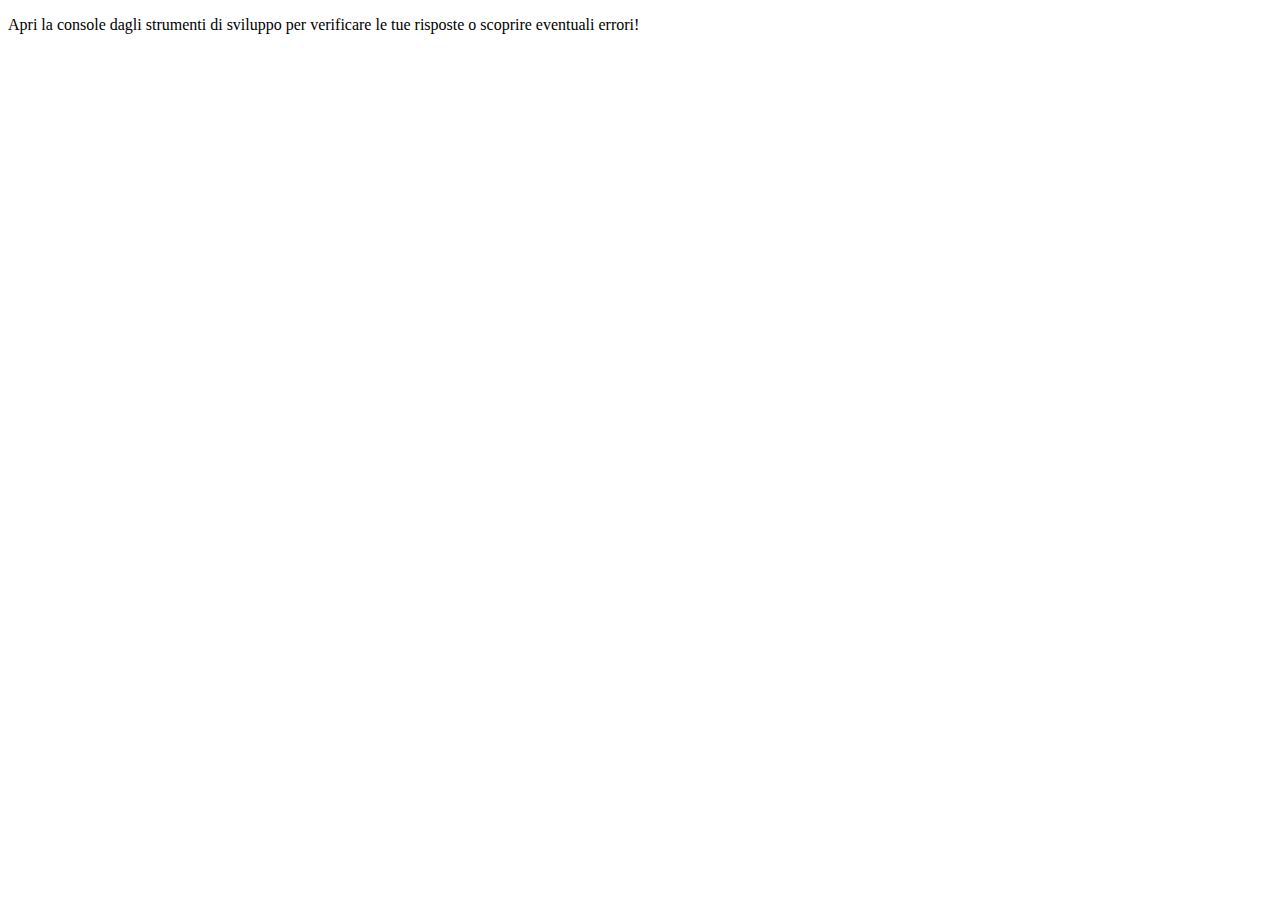
<file: esercitazione02_12/index.html>
<!DOCTYPE html>
<html lang="en">
  <head>
    <meta charset="UTF-8" />
    <meta name="viewport" content="width=device-width, initial-scale=1.0" />
    <title>Esercizi JS</title>
  </head>
  <body>
    <main>
      <p>
        Apri la console dagli strumenti di sviluppo per verificare le tue
        risposte o scoprire eventuali errori!
      </p>
    </main>
    <script src="D1.js"></script>
  </body>
</html>
</file>
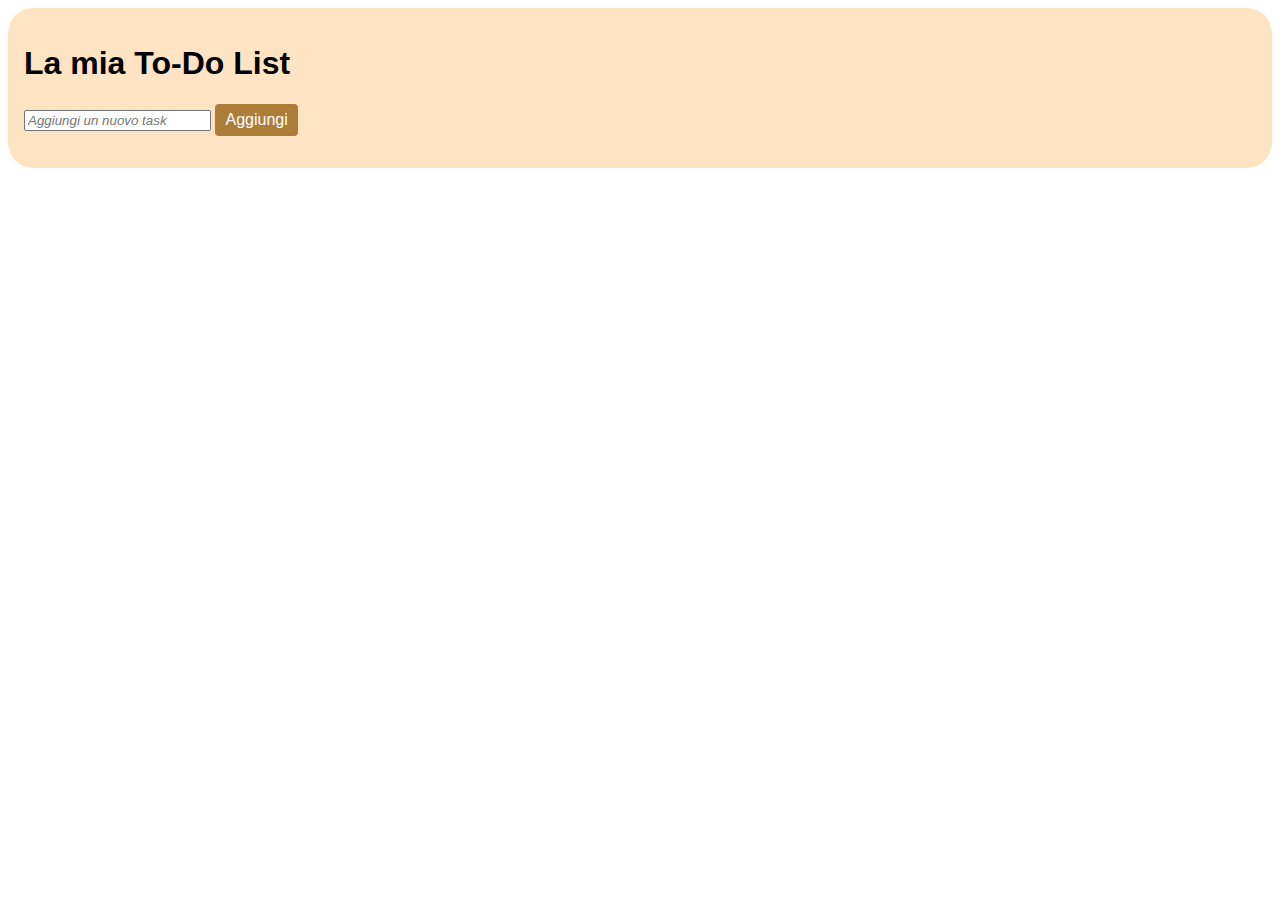
<file: esercitazione11_12/index.html>
<!DOCTYPE html>
<html lang="en">
<head>
    <meta charset="UTF-8">
    <meta name="viewport" content="width=device-width, initial-scale=1.0">
    <title>Document</title>
    <link rel="stylesheet" href="style.css">
</head>
<body>
    <div class="container">
        <h1>La mia To-Do List</h1>
        <div class="input-container">
            <input type="text" id="task-input" placeholder="Aggiungi un nuovo task">
            <button id="add-task"> Aggiungi </button>
        </div>

        <ul id="task-list"></ul>
    </div>
    <script src="logica.js"></script>
</body>
</html>
</file>
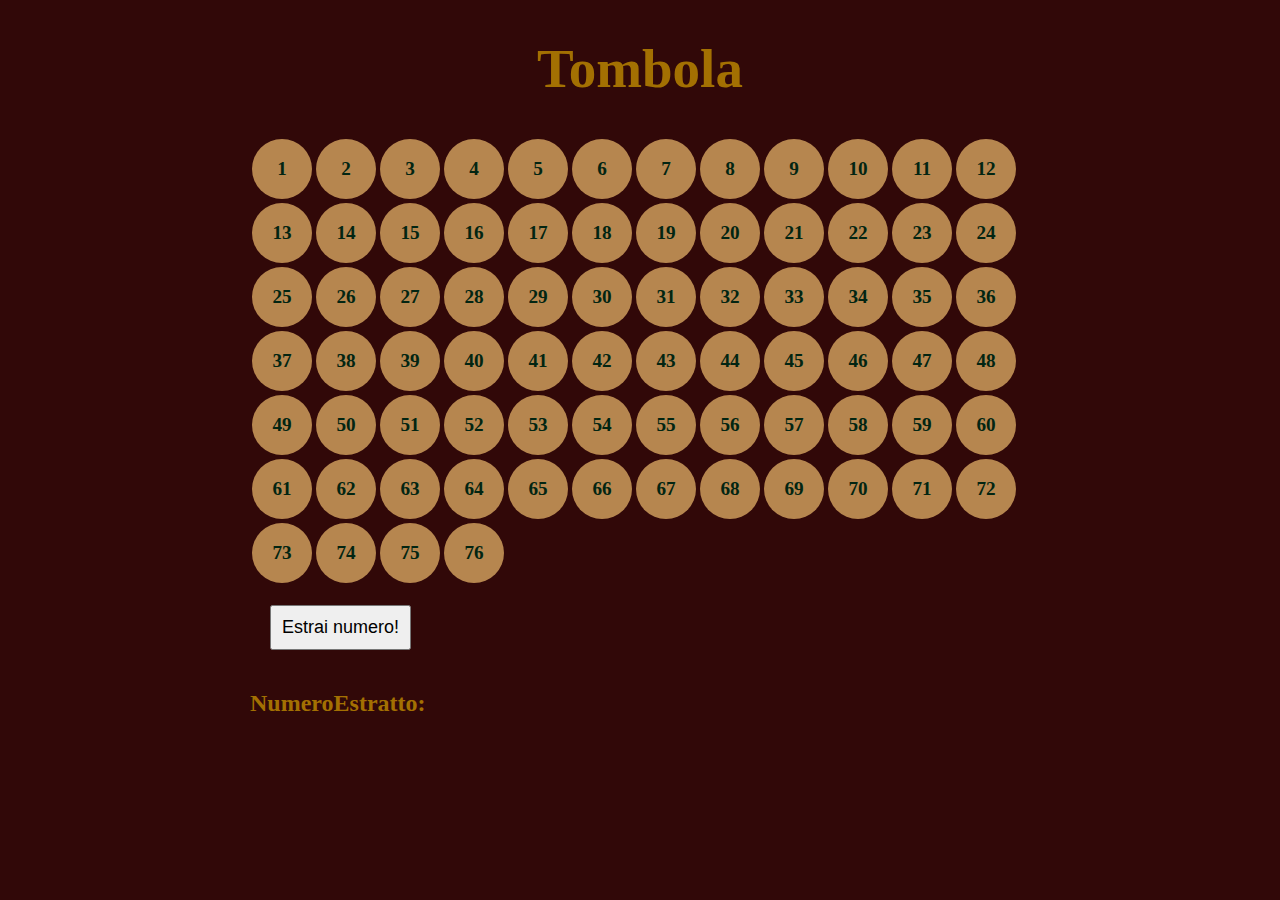
<file: esercitazione12_12/index.html>
<!DOCTYPE html>
<html lang="en">
<head>
    <meta charset="UTF-8">
    <meta name="viewport" content="width=device-width, initial-scale=1.0">
    <title>Document</title>
    <link rel="stylesheet" href="style.css">
</head>
<body>
    <div class = "container">
        <h1>
            Tombola
        </h1>
        <div id="tabellone">
        </div>
        <button id="bottone"> Estrai numero! </button>
        <div id="numeroEstratto"> NumeroEstratto: </div>
    </div>


    <script src="logica.js"></script>
</body>
</html>
</file>
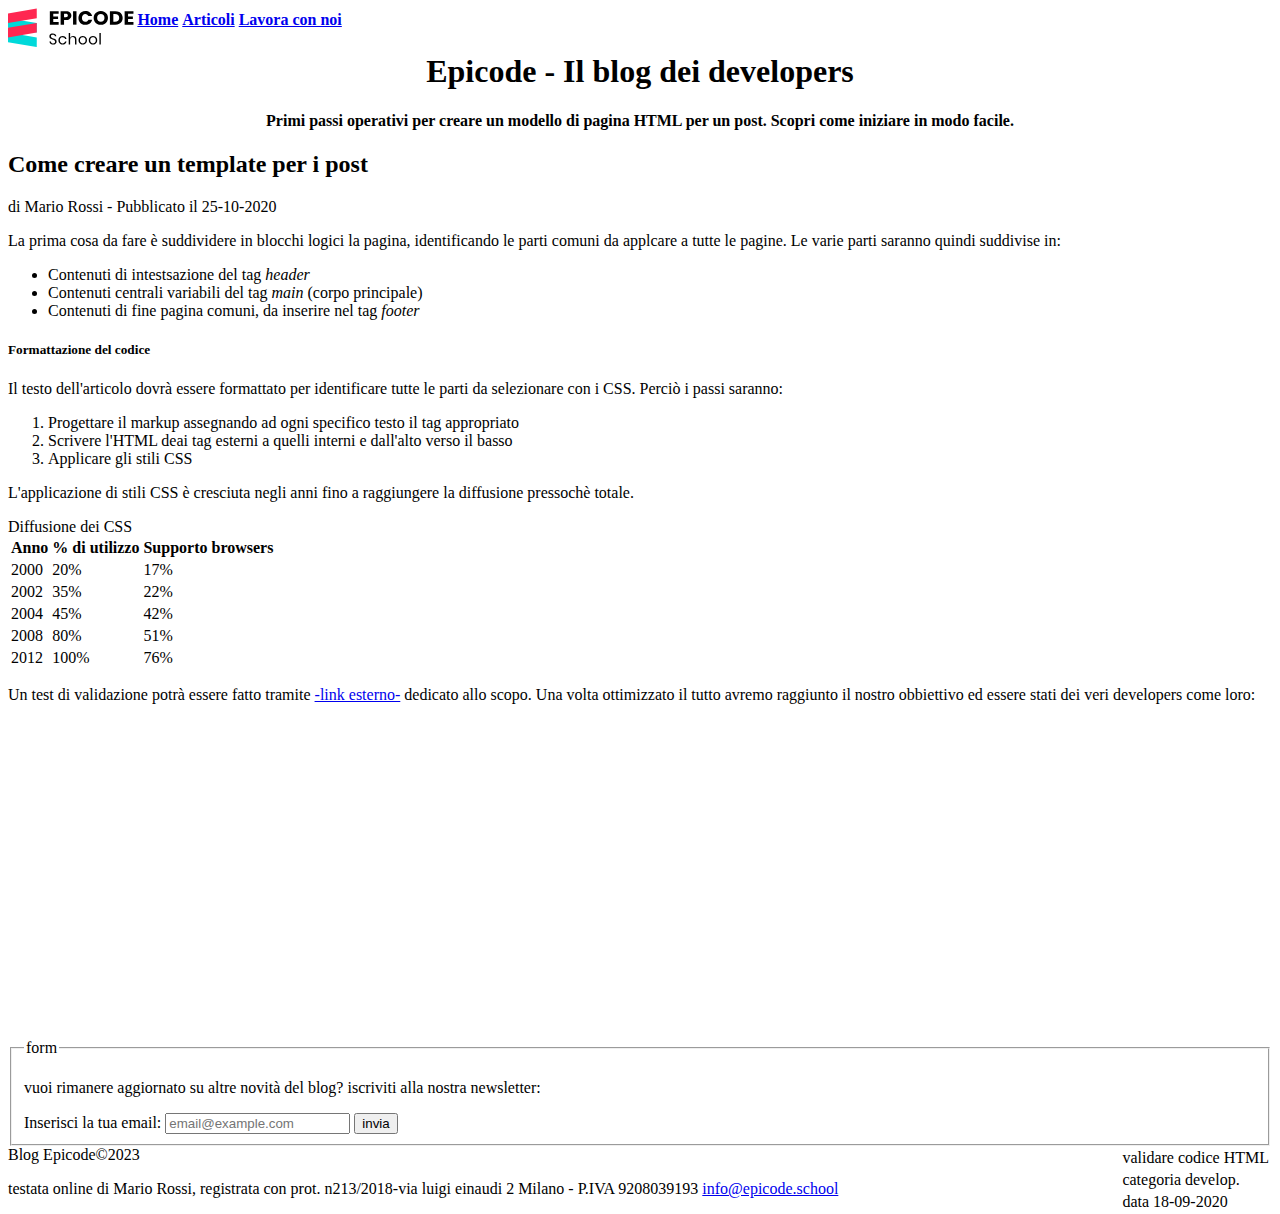
<file: esercitazione26_11/index.html>
<!DOCTYPE html>
<html lang="en">
<head>
    <meta charset="UTF-8">
    <meta name="viewport" content="width=device-width, initial-scale=1.0">
    <title>Sviluppo di una pagina web - Blog Epicode</title>
</head>
<body>
    <header> 
<img src="img/logo.svg" alt="logo epicode" style="float: left;" width="10%" height="10%" >
<nav> 
<table>
   
    <tr>
        <th>
            <a href="#">Home  </a> </th>
        <th>
            <a href="#"> Articoli </a> </th>
        <th>
            <a href="#">Lavora con noi</a> </th>
    </tr>
</table>
</nav>
</header>   
<main>
<h1 align="center"> Epicode - Il blog dei developers </h1> 
<h4 align="center">Primi passi operativi per creare un modello di pagina HTML per un post. Scopri come iniziare in modo facile.</h4>
<h2> Come creare un template per i post</h2>
<p>di Mario Rossi - Pubblicato il 25-10-2020</p>
</main>
<article>
    <p>La prima cosa da fare è suddividere in blocchi logici la pagina, identificando le parti comuni da applcare a tutte le pagine.
    Le varie parti saranno quindi suddivise in:  </p>
    <ul> 
        <li> Contenuti di intestsazione del tag <em>header</em></li>
        <li> Contenuti centrali variabili del tag <em>main</em> (corpo principale)</li>
        <li>Contenuti di fine pagina comuni, da inserire nel tag <em>footer</em></li>
    </ul>
    <h5>Formattazione del codice</h5>
    <p>Il testo dell'articolo dovrà essere formattato per identificare tutte le parti da selezionare con i CSS. Perciò i passi saranno:</p>
    <ol>
        <li>Progettare il markup assegnando ad ogni specifico testo il tag appropriato </li>
        <li>Scrivere l'HTML deai tag esterni a quelli interni e dall'alto verso il basso</li>
        <li>Applicare gli stili CSS</li>
    </ol>
    <p>L'applicazione di stili CSS è cresciuta negli anni fino a raggiungere la diffusione pressochè totale.</p>
    <table>
        <tr>Diffusione dei CSS
            <th>Anno</th>
            <th>% di utilizzo</th>
            <th>Supporto browsers</th>
        </tr>
        <tr>
            <td>2000</td>
            <td>20%</td>
            <td>17%</td>
        </tr>
        <tr>
            <td>2002</td>
            <td>35%</td>
            <td>22%</td>
        </tr>
        <tr>
            <td>2004</td>
            <td>45%</td>
            <td>42%</td>
        </tr>
        <tr>
            <td>2008</td>
            <td>80%</td>
            <td>51%</td>
        </tr>
        <tr>
            <td>2012</td>
            <td>100%</td>
            <td>76%</td>
        </tr>
    </table>
    <p>Un test di validazione potrà essere fatto tramite <a href="#" target="_blank">-link esterno-</a> dedicato allo scopo. Una volta ottimizzato il tutto avremo raggiunto il nostro obbiettivo ed essere stati dei veri developers come loro:
    <iframe width="560" height="315" src="https://www.youtube.com/embed/HTvJl71zmf4?si=uhbbxEKpuSRX72D3" title="YouTube video player" frameborder="0" allow="accelerometer; autoplay; clipboard-write; encrypted-media; gyroscope; picture-in-picture; web-share" referrerpolicy="strict-origin-when-cross-origin" allowfullscreen></iframe></p>
</article>
<form action="newsletter">
<fieldset>
<legend>form</legend>
    <p>vuoi rimanere aggiornato su altre novità del blog? iscriviti alla nostra newsletter:</p>
<label for="myemail">Inserisci la tua email:</label>
<input type="email" name="email" id="email" placeholder="email@example.com">
<button type="submit">invia</button>
</form>
</fieldset>
<aside> 
    <table align="right">
        <tr>
        <td>validare codice HTML</td>
        </tr>  
        <tr>
            <td>categoria develop.</td>
        </tr> 
        <tr>
            <td>data 18-09-2020</td>
        </tr>
    </table>
</aside>
<footer>
    Blog Epicode&COPY;2023
    <p>testata online di Mario Rossi, registrata con prot. n213/2018-via luigi einaudi 2 Milano - P.IVA 9208039193
        <a href="#">info@epicode.school</a>
</footer>
</body>
</html>
</file>
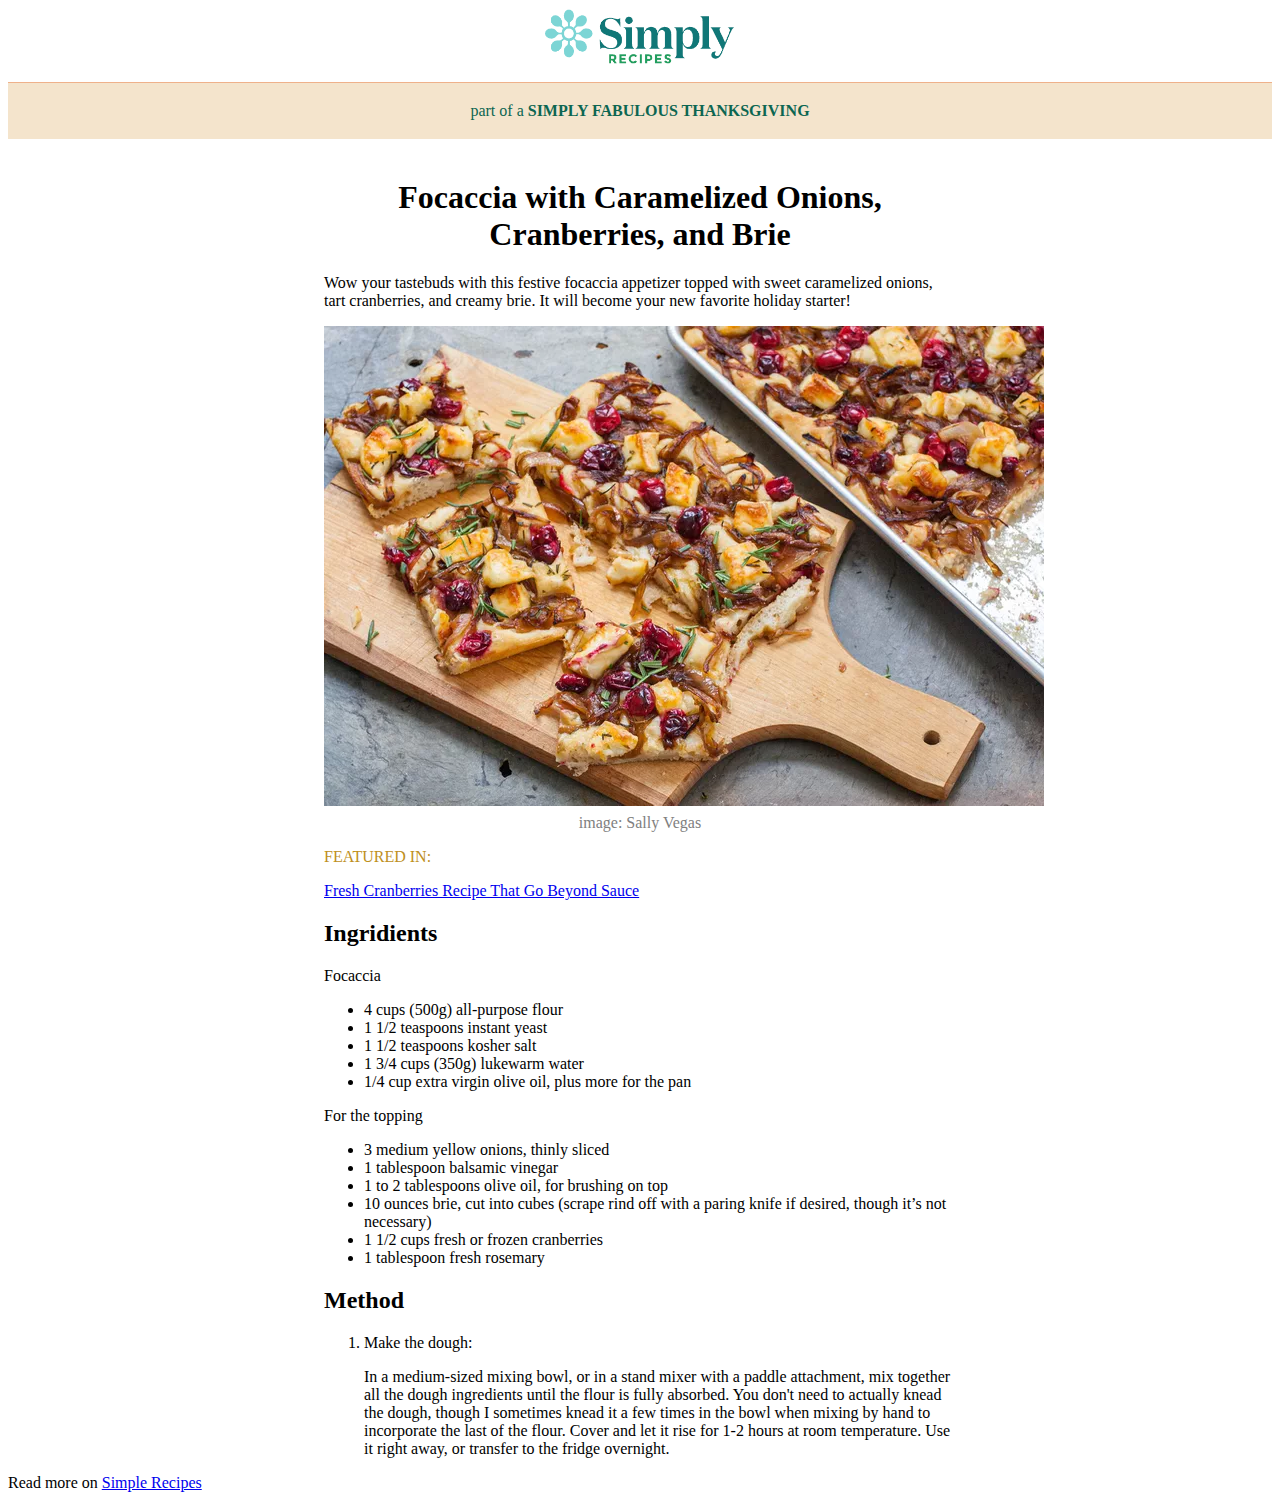
<file: esercitazione27_11/index.html>
<!DOCTYPE html>
<html lang="en">
<head>
    <link rel="stylesheet" href="index.css">
    <meta charset="UTF-8">
    <meta name="viewport" content="width=, initial-scale=1.0">
    <title>Document</title>
</head>
<body>
    <header>
        <img src="FE-S1-L3-Esercizio/assets/logo.png" alt="logo" class="center">
        <p> part of a <b> SIMPLY FABULOUS THANKSGIVING</b> </p>
    </header>
    <main>
        <article>
        <h1>Focaccia with Caramelized Onions, Cranberries, and Brie</h1>
        <p>Wow your tastebuds with this festive focaccia appetizer topped with sweet caramelized onions, tart cranberries, and creamy brie. It will become your new favorite holiday starter!</p>
        <img src="FE-S1-L3-Esercizio/assets/focaccia.png" alt="focaccia with cranberries and brie" class="center2">
        <span>
            <p class="ok">image: Sally Vegas</p>
        </span>
        <div>
            <p class="ok2"> FEATURED IN:</p>
            <a href="#">Fresh Cranberries Recipe That Go Beyond Sauce</a>
        </div>
        <section>
            <div>
                <h2> Ingridients</h2>
            </div>
        <p class="bold"> Focaccia </p> 
        <ul> 
            <li>4 cups (500g) all-purpose flour</li>
            <li>1 1/2 teaspoons instant yeast</li>
            <li>1 1/2 teaspoons kosher salt</li>
            <li>1 3/4 cups (350g) lukewarm water</li>
            <li>1/4 cup extra virgin olive oil, plus more for the pan</li>
        </ul>
        <p class="bold">For the topping</p>
        <ul>
           <li>3 medium yellow onions, thinly sliced</li>
           <li>1 tablespoon balsamic vinegar</li>
           <li>1 to 2 tablespoons olive oil, for brushing on top</li>
           <li>10 ounces brie, cut into cubes (scrape rind off with a paring knife if desired, though it’s not necessary)</li>
           <li>1 1/2 cups fresh or frozen cranberries</li>
           <li>1 tablespoon fresh rosemary</li>
        </ul>
    </section>
        <h2> Method</h2>
 <div ></div>
        <ol>
            <li><p class="bold">Make the dough:</p></li>
            <p>In a medium-sized mixing bowl, or in a stand mixer with a paddle attachment, mix together all the dough ingredients until the flour is fully absorbed. You don't need to actually knead the dough, though I sometimes knead it a few times in the bowl when mixing by hand to incorporate the last of the flour.
            Cover and let it rise for 1-2 hours at room temperature. Use it right away, or transfer to the fridge overnight.</p>
        </ol>
         </article>
    </main>
    <footer>
        <p>Read more on <a href="#"> Simple Recipes</a></p>
    </footer>
</body>
</html>
</file>
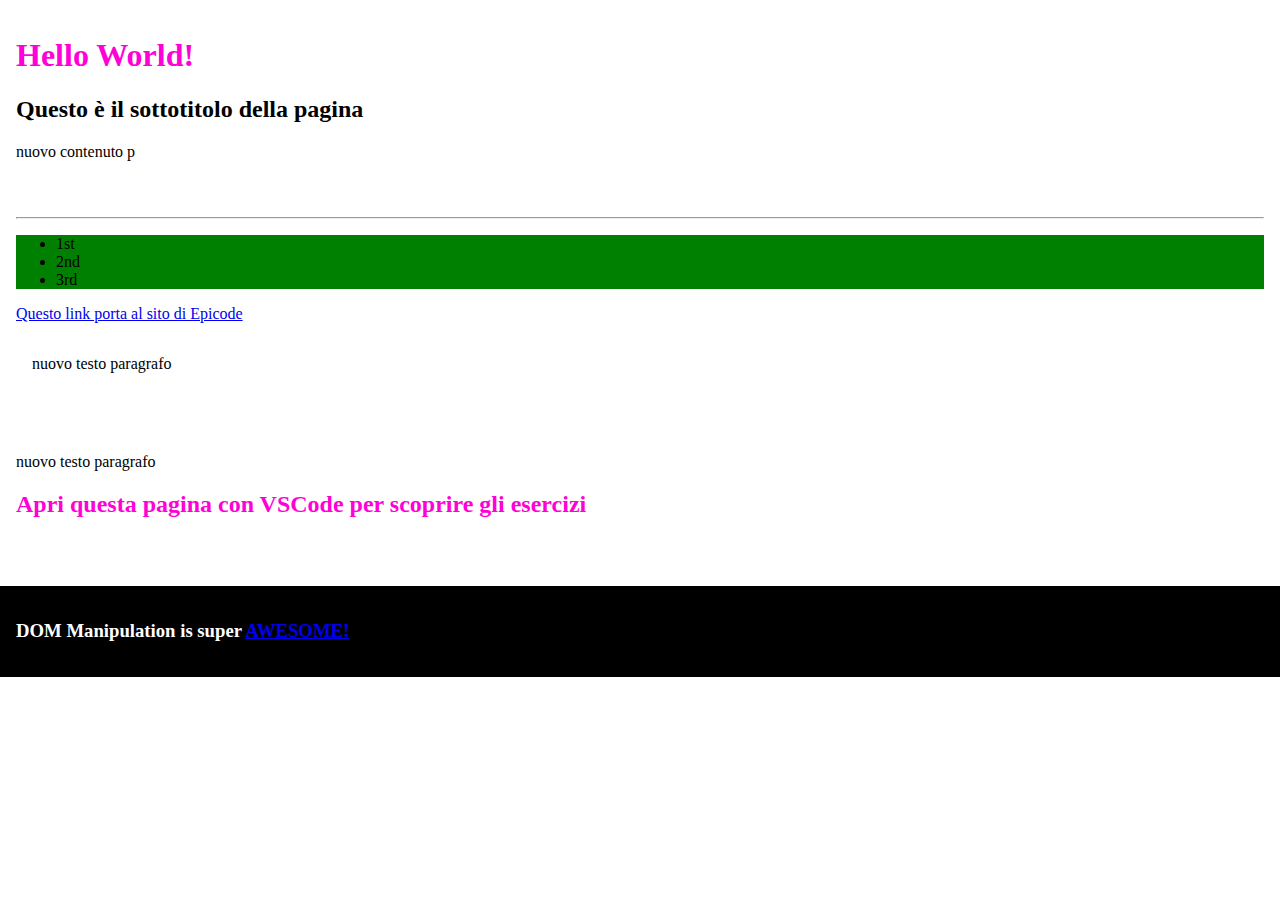
<file: esercitazione10_12/D6.html>
<!DOCTYPE html>
<html lang="it">
  <head>
    <meta charset="UTF-8" />
    <meta http-equiv="X-UA-Compatible" content="IE=edge" />
    <meta name="viewport" content="width=device-width, initial-scale=1.0" />
    <title>Document</title>
    <style>
      *,
      *::before,
      *::after {
        box-sizing: border-box;
      }

      body {
        margin: 0;
      }

      body div,
      footer {
        padding: 1rem;
      }

      footer {
        padding: 1rem;
        background-color: black;
        color: white;
      }

      .myHeading {
        color: #ff00d6;
      }
    </style>
  </head>

  <body>
    <div>
      <h1>Questo è il titolo della pagina</h1>
      <h2>Questo è il sottotitolo della pagina</h2>
    </div>

    <div>
      <hr />

      <ul id="firstList">
        <li>1st</li>
        <li>2nd</li>
        <li>3rd</li>
      </ul>

      <ul id="secondList">
        <li>1st</li>
        <li>2nd</li>
        <li>3rd</li>
      </ul>

      <a href="https://epicode.com/it/">Questo link porta al sito di Epicode</a>

      <div>
        <p>Questo testo è un placeholder per gli esercizi</p>
      </div>
    </div>

    <div>
      <p>Anche questo testo è per gli esercizi</p>
      <h2 id="changeMyColor" style="color: #ff00d6">
        Apri questa pagina con VSCode per scoprire gli esercizi
      </h2>
    </div>

    <div id="tableArea"></div>

    <footer>
      <h3>
        DOM Manipulation is super
        <a
          href="https://developer.mozilla.org/en-US/docs/Learn/JavaScript/Client-side_web_APIs/Manipulating_documents"
          >AWESOME!</a
        >
      </h3>
    </footer>
    <script>
      /* ESERCIZIO 1
       Scrivi una funzione per cambiare il titolo della pagina in qualcos'altro
    */

     const changeTitle = function(){
      let title = document.querySelector ('h1');
      title.innerText = "Hello World!"
     }
     console.log
      changeTitle();
     /* ESERCIZIO 2
       Scrivi una funzione per aggiungere al titolo della pagina una classe "myHeading"
    */

      const addClassToTitle = function () {
        let title = document.querySelector ('h1');
        title.className="myHeading"
      }
      addClassToTitle()
      /* ESERCIZIO 3
       Scrivi una funzione che cambi il testo dei p figli di un div
      */

      const changePcontent = function () {
        let allP= document.querySelectorAll('div > p')

        allP.forEach(ele=>{ele.innerText="nuovo testo paragrafo"})
      }
      changePcontent()
      /* ESERCIZIO 4
       Scrivi una funzione che cambi la proprietà href di ogni link (tranne quello nel footer) con il valore https://www.google.com
      */

      const changeUrls = function () {
        let link = document.querySelectorAll('a:not(footer a)')
        link.forEach (ele => {
          ele.href = 'https://www.google.com';
        })

      }
      changeUrls()

      /* ESERCIZIO 5
       Scrivi una funzione che aggiunga un nuovo elemento lista alla seconda lista non ordinata
    */

      const addToTheSecond = function () {
        let ul = document.querySelector("#secondList")
        let newLi = document.createElement('li')
        newLi.innerText  = " nuovo contenuto"
        ul.appendChild (newLi)
          }
          addToTheSecond
      /* ESERCIZIO 6
       Scrivi una funzione che aggiunga un paragrafo al primo div
    */

      const addParagraph = function () {
      let allDiv =document.querySelectorAll ("div");
      let div = allDiv[0];
      let paragraph = document.createElement ('p');
      paragraph.innerText = "nuovo contenuto p";
      div.appendChild(paragraph);
      }
      addParagraph()

      /* ESERCIZIO 7
       Scrivi una funzione che faccia scomparire la prima lista non ordinata
    */

      const hideFirstUl = function () {
        let firstList = document.querySelector ('#firstList')
        //firstList.remove()
        firstList.style.display = 'none';
      }
      hideFirstUl()

      /* ESERCIZIO 8 
       Scrivi una funzione che renda verde il background di ogni lista non ordinata
      */

      const paintItGreen = function () {
        let liste = document.querySelectorAll('ul')
        liste.forEach(ele =>{
          ele.style.backgroundColor = 'green'
        })
      }
      paintItGreen()
      /* ESERCIZIO 9
       Scrivi una funzione che rimuova l'ultima lettera dall'h1 ogni volta che l'utente lo clicca
      */

      const makeItClickable = function () {
        let h1 = document.querySelector('h1')
        h1.onclick = function() {
          h1.innerText = h1.innerText.slice(0,-1);
        }
      }
      makeItClickable()

      /* ESERCIZIO 10
       Crea una funzione che, al click sul footer, riveli l'URL del link interno come contenuto di un alert()
      */

      const revealFooterLink = function () {
        let footer = document.querySelector ('footer');
        footer.style.cursor = 'pointer'
        footer.onclick = function() {
          let link = document.querySelector ('footer a');
          let txt = link.href;
          alert(txt)

        }
      }
      revealFooterLink

      /* ESERCIZIO 11
       Crea una funzione che crei una tabella nell'elemento con id "tableArea". 
       La tabella avrà 5 elementi e questa struttura: immagine, nome prodotto, quantità, prezzo
    */

      const generateTable = function () {
        let bdiv = document.querySelector ('#tableArea');
        let table = document.createElement ('table');
        for(let i = 0; i < 5; i++){
          let tr = document.createElement('tr')
          table.appendChild(tr)
        }
        div.appendChild(table)
      }

      /* ESERCIZIO 12
       Crea una funzione che aggiunga una riga alla tabella precedentemente creata e fornisca i dati necessari come parametri
    */

      const addRow = function () {}

      /* ESERCIZIO 14
      Crea una funzione che nasconda le immagini della tabella quando eseguita
    */

      const hideAllImages = function () {}

      /* EXTRA ESERCIZIO 15
      Crea una funzione che cambi il colore del h2 con id "changeMyColor" con un colore random ad ogni click ricevuto
    */

      const changeColorWithRandom = function () {}
    </script>
  </body>
</html>
</file>
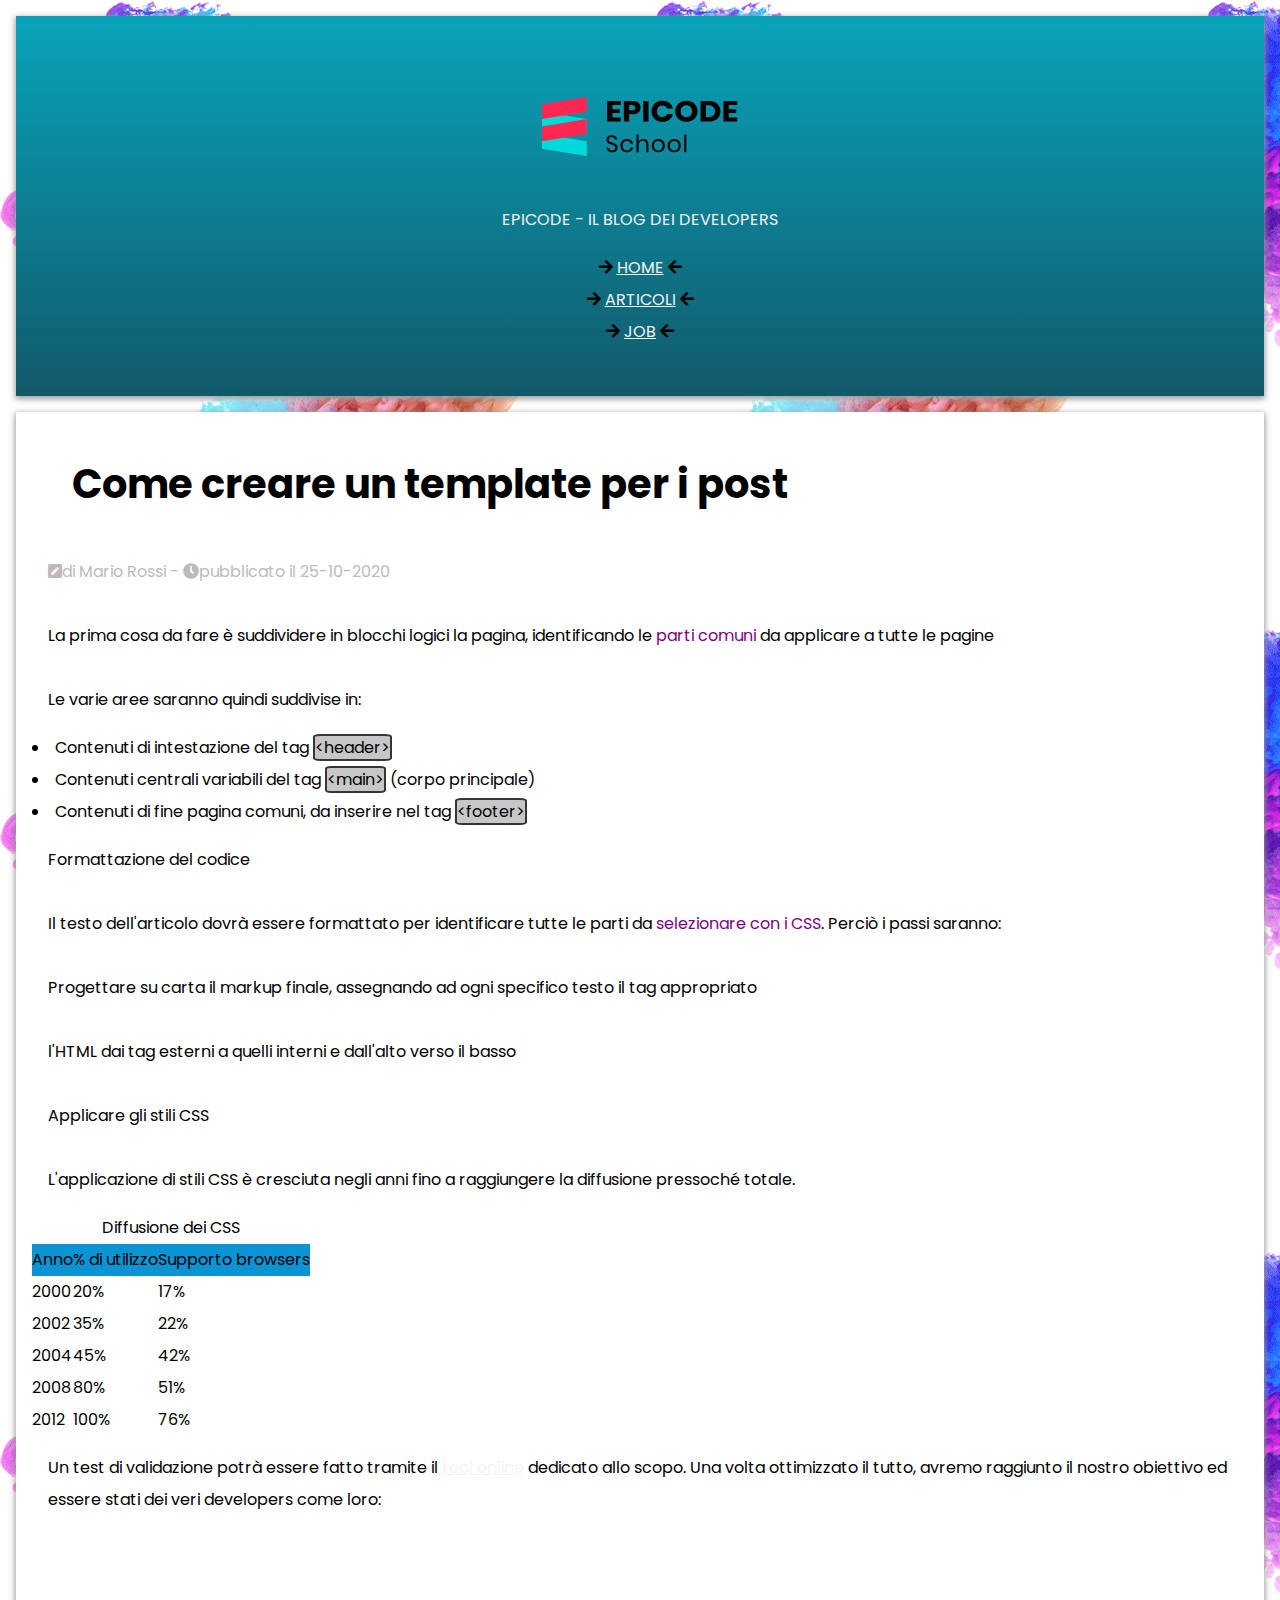
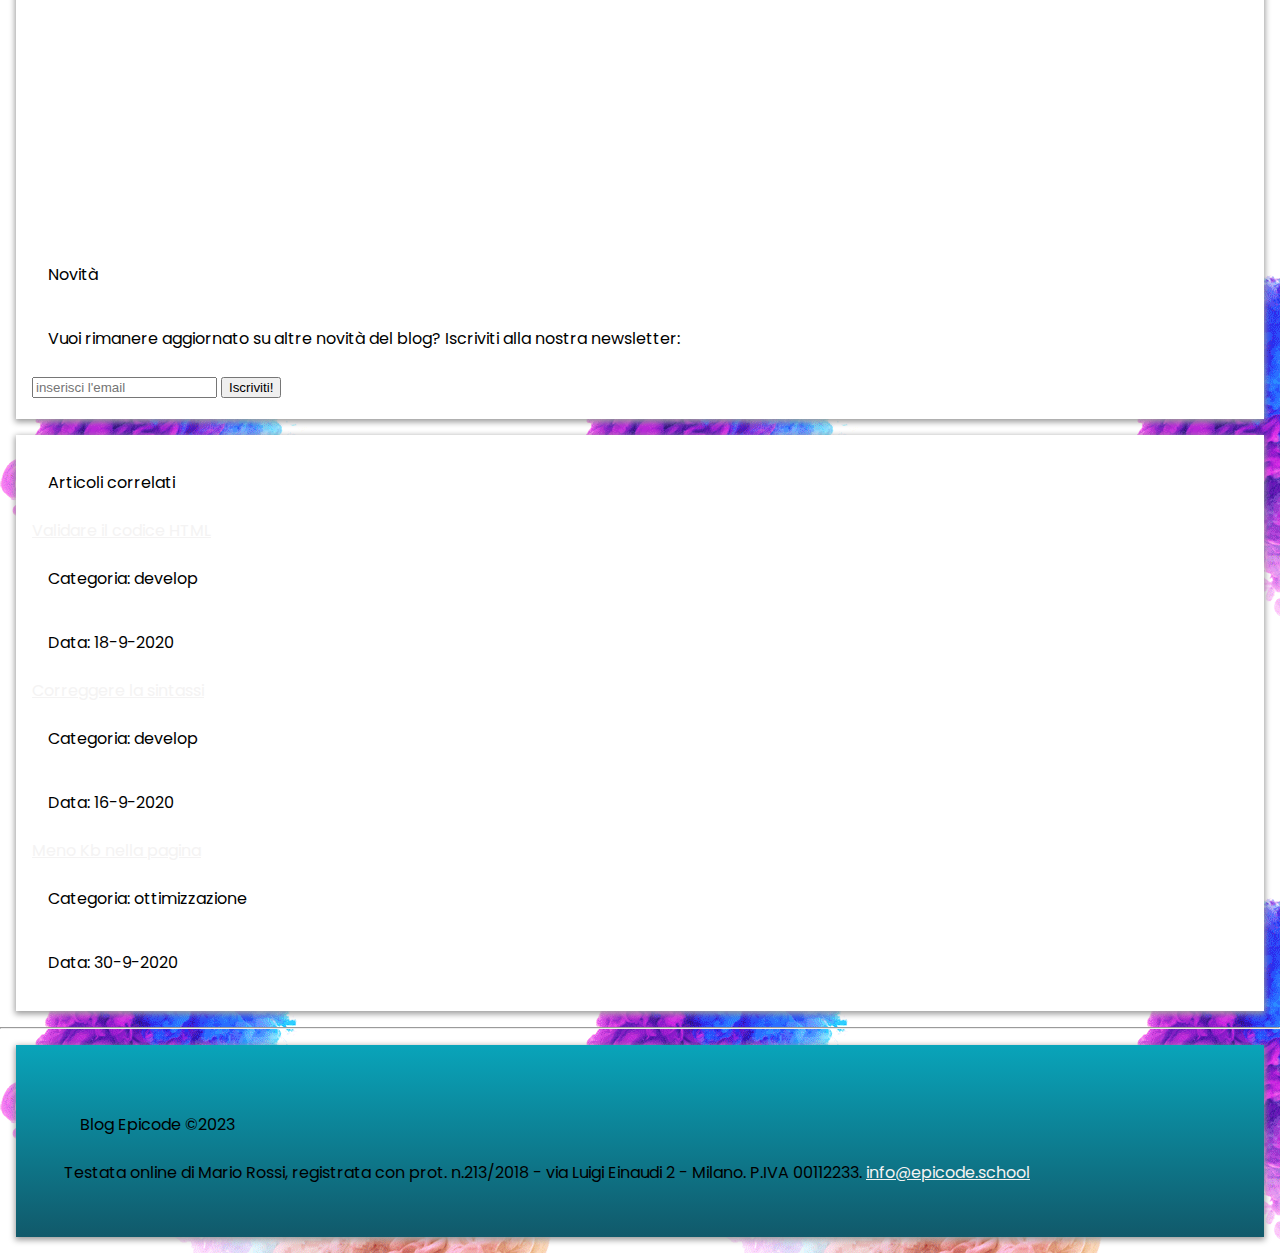
<file: esercitazione28_11/FE-S1-L4-Esercizio/completo1.html>
<!DOCTYPE html>
<html lang="it">
  <head>
    <link rel="stylesheet" href="./assets/css/reset.css">
    <meta charset="utf-8" />
    <title>Sviluppo di una pagina web - Blog Epicode</title>
    <meta
      name="description"
      content="Primi passi operativi per creare un modello di pagina HTML per un post. Scopri come iniziare in modo facile."
    />
    <meta name="viewport" content="width=device-width, initial-scale=1" />
    <link rel="stylesheet" href="./assets/css/reset.css">
    <link rel="stylesheet" href="https://cdnjs.cloudflare.com/ajax/libs/font-awesome/5.15.4/css/all.min.css" integrity="sha512-1ycn6IcaQQ40/MKBW2W4Rhis/DbILU74C1vSrLJxCq57o941Ym01SwNsOMqvEBFlcgUa6xLiPY/NS5R+E6ztJQ==" crossorigin="anonymous" referrerpolicy="no-referrer" />
    
    <link rel="preconnect" href="https://fonts.googleapis.com">
<link rel="preconnect" href="https://fonts.gstatic.com" crossorigin>
<link href="https://fonts.googleapis.com/css2?family=Poppins:ital,wght@0,100;0,300;0,400;0,500;0,700;1,300;1,400;1,500;1,700&display=swap" rel="stylesheet">
<link rel="stylesheet" href="./assets/css/style.css">
</head>

  <body>
    <header>
      <div>
        <img
          src="assets/img/logo.svg"
          alt="logo del blog"
          width="250"
          height="60"
        />
        <p>Epicode - Il blog dei developers</p>
      </div>
      <nav>
        <ul>
          <li>
            <i class="fas fa-arrow-right"></i>
            <a href="index.html" title="Home Page">Home</a>
            <i class="fas fa-arrow-left"></i>
          </li>
          <li>
            <i class="fas fa-arrow-right"></i>
            <a
              href="articoli.html"
              title="Elenco degli articoli tecnici pubblicati"
              >Articoli</a
            >
            <i class="fas fa-arrow-left"></i>
          </li>
          <li>
            <i class="fas fa-arrow-right"></i>
            <a href="contatti.html" title="Candidati inviando un tuo cv">Job</a>
            <i class="fas fa-arrow-left"></i>
          </li>
        </ul>
      </nav>
    </header>
   
    <main>
      <article>
        <h1>Come creare un template per i post</h1>
        
        <p id="grigio"><i class="fas fa-pen-square"></i>di Mario Rossi - <i class="fas fa-clock"></i><span>pubblicato il 25-10-2020</span></p>
        <p>
          La prima cosa da fare è suddividere in blocchi logici la pagina,
          identificando le <strong>parti comuni</strong> da applicare a tutte le
          pagine
        </p>
        <p>Le varie aree saranno quindi suddivise in:</p>
        <ul class="cerchio">
          <li>Contenuti di intestazione del tag <code>&lt;header&gt;</code></li>
          <li>
            Contenuti centrali variabili del tag
            <code>&lt;main&gt;</code> (corpo principale)
          </li>
          <li>
            Contenuti di fine pagina comuni, da inserire nel tag
            <code>&lt;footer&gt;</code>
          </li>
        </ul>
        <h2>Formattazione del codice</h2>
        <p>
          Il testo dell'articolo dovrà essere formattato per identificare tutte
          le parti da <strong>selezionare con i CSS</strong>. Perciò i passi
          saranno:
        </p>
        <ol>
          <li>
           <p> Progettare su carta il markup finale, assegnando ad ogni specifico
            testo il tag appropriato </p>
          </li>
          <li>
            <p> l'HTML dai tag esterni a quelli interni e dall'alto verso
            il basso</p>
          </li>
          <li><p>Applicare gli stili CSS</p></li>
        </ol>
        <p>
          L'applicazione di stili CSS è cresciuta negli anni fino a raggiungere
          la diffusione pressoché totale.
        </p>
        <table>
          <caption>
            Diffusione dei CSS
          </caption>
          <thead>
            <tr>
              <th>Anno</th>
              <th>% di utilizzo</th>
              <th>Supporto browsers</th>
            </tr>
          </thead>
          <tbody>
            <tr>
              <td>2000</td>
              <td>20&percnt;</td>
              <td>17&percnt;</td>
            </tr>
            <tr>
              <td>2002</td>
              <td>35&percnt;</td>
              <td>22&percnt;</td>
            </tr>
            <tr>
              <td>2004</td>
              <td>45&percnt;</td>
              <td>42&percnt;</td>
            </tr>
            <tr>
              <td>2008</td>
              <td>80&percnt;</td>
              <td>51&percnt;</td>
            </tr>
            <tr>
              <td>2012</td>
              <td>100&percnt;</td>
              <td>76&percnt;</td>
            </tr>
          </tbody>
        </table>
        <p>
          Un test di validazione potrà essere fatto tramite il
          <a
            href="https://jigsaw.w3.org/css-validator/"
            target="blank"
            title="Validatore CSS online del W3C"
            >tool online</a
          >
          dedicato allo scopo. Una volta ottimizzato il tutto, avremo raggiunto
          il nostro obiettivo ed essere stati dei veri developers come loro:
        </p>
        <iframe
          width="300"
          height="300"
          src="https://www.youtube.com/embed/dvOvHXruEDM"
          title="YouTube video player"
          allow="accelerometer; autoplay; clipboard-write; encrypted-media; gyroscope; picture-in-picture"
          allowfullscreen
        ></iframe>
        <section>
          <h2>Novità</h2>
          <p>
            Vuoi rimanere aggiornato su altre novità del blog? Iscriviti alla
            nostra newsletter:
          </p>
          <form>
            <input
              type="email"
              name="user_email"
              id="user_email"
              placeholder="inserisci l'email"
              required
            />
            <button type="submit">Iscriviti!</button>
          </form>
        </section>
      </article>
    </main>
    <aside>
      <h2>Articoli correlati</h2>
      <div>
        <a
          href="post2.html"
          title="Passaggi guidati per validare correttamente tutto il codice sviluppato"
          >Validare il codice HTML</a
        >
        <p>Categoria: develop</p>
        <p>Data: 18-9-2020</p>
      </div>

      <div>
        <a
          href="post3.html"
          title="Passaggi guidati per controllare e correggere tutto il codice sviluppato"
          >Correggere la sintassi</a
        >
        <p>Categoria: develop</p>
        <p>Data: 16-9-2020</p>
      </div>

      <div>
        <a
          href="post4.html"
          title="Consigli ed approcci per ridurre il peso della pagina"
          >Meno Kb nella pagina</a
        >
        <p>Categoria: ottimizzazione</p>
        <p>Data: 30-9-2020</p>
      </div>
    </aside>
    <hr />
    <footer>
      <p>Blog Epicode &copy;2023</p>
      <address>
        Testata online di Mario Rossi, registrata con prot. n.213/2018 - via
        Luigi Einaudi 2 - Milano. P.IVA 00112233.
        <a
          href="mailto:info@epicode.school"
          title="contattami per informazioni/lavoro/privacy"
          >info@epicode.school</a
        >
      </address>
    </footer>
  </body>
</html>
</file>
<file: esercitazione11_12/style.css>
* {
    font-family: 'Franklin Gothic Medium', 'Arial Narrow', Arial, sans-serif;
}



.container {
    background-color: bisque;
    padding: 1em;
    border-radius: 25px;

}
#task-input {
    
    font-style: italic;
}
button {
    padding: 7px 10px;
    font-size: 16px;
    background-color: #ac7c39;
    color: white;
    border: none;
    border-radius: 4px;
    cursor: pointer;
}

button:hover {
    background-color: #472110;
}

#task-list {
    list-style: none;
    padding: 0;
}
.task {
     padding: 1em;
     margin-bottom: 1em;
     background-color: #ac7c39;
     border-radius: 25px;
    

}
</file>
<file: esercitazione12_12/style.css>
* {
    box-sizing: border-box;
}

.container {
    max-width: 780px;
    margin: auto;
}
body {
    margin: 0;
    background-color: #310808;
    color: #a37002;
  }

.number {
    display: inline-block;
    width: 60px;
    height: 60px;
    position: relative;
    padding: 1em;
    background-color: rgb(182, 134, 79);
    color: rgb(2, 37, 18);
    border-radius: 50px;
    text-align: center;
    margin: 2px;
    font-size: larger;
    font-weight: bolder;
  }
  .number:hover {
    background-color: #08501d;
  }

  h1 {
    font-size: 55px;
    text-align: center;
  }
  .number.selected{
    background-color: #08501d;
    color: white;
  }
  #bottone {
    margin: 20px;
    padding: 10px;
    font-size: 18px;
    cursor: pointer;
}

#numeroEstratto {
    font-size: 24px;
    margin-top: 20px;
    font-weight: bold;
}
</file>
<file: esercitazione27_11/index.css>
style {font-family: Arial, Helvetica, sans-serif;}
header p {text-align: center;}
.center { display: block;
    margin-left: auto;
    margin-right: auto;
    width:15%;
    height: auto;}
header p {background-color: rgb(244, 228, 204);
    color: rgb(12, 102, 81);
    border-top: 1px solid rgb(239, 177, 138); 
    padding: 1.5%;}
h1 {text-align: center; 
    padding-top: 3%;}
.center2 {margin-left: auto; margin-right: auto; display: block;}
main .ok {color: gray;
    text-align: center;
margin-top: 0.5em;}
    .ok2 {color: rgb(190, 143, 33);}
article
{width: 50%; margin: auto;}
</file>
<file: esercitazione28_11/FE-S1-L4-Esercizio/assets/css/style.css>
html {font-size: 62,5%;}  
body {background-repeat: repeat;
background-image: url(sfondo.png);
font-family: "Poppins", sans-serif;
font: optional;
line-height: 200%;}
header {display: block; 
    -webkit-box-shadow: 0px 2px 6px 1px rgba(156,156,156,1);
-moz-box-shadow: 0px 2px 6px 1px rgba(156,156,156,1);
 box-shadow: 0px 2px 6px 1px rgba(156,156,156,1);
    background: rgb(17,89,106);
    background: linear-gradient(360deg, rgba(17,89,106,1) 0%, rgba(9,164,186,1) 100%);
    text-transform: uppercase;
    padding: 3em;
    text-align: center;
    margin: 1em;}
    a {color: rgb(244, 243, 243);}
    header p {color: rgb(244, 243, 243);}
    header img {padding: 2em;
        display: block;
    margin-left: auto;
    margin-right: auto;
    width: max-content;}
article {background-color: white;
padding: 1em;
margin: 1em;
-webkit-box-shadow: 0px 2px 6px 1px rgba(156,156,156,1);
-moz-box-shadow: 0px 2px 6px 1px rgba(156,156,156,1);
box-shadow: 0px 2px 6px 1px rgba(156,156,156,1);}
    article h1 {font-weight: bold; font-size: 2.5em;padding: 1em;}
    article strong {color: purple;}
#grigio {color: rgb(190, 186, 186);}
p {padding: 1em;}
h2 {padding: 1em;}
aside {background-color: white;
    padding: 1em;
    margin: 1em;
    -webkit-box-shadow: 0px 2px 6px 1px rgba(156,156,156,1);
    -moz-box-shadow: 0px 2px 6px 1px rgba(156,156,156,1);
    box-shadow: 0px 2px 6px 1px rgba(156,156,156,1);}
    footer {display: block; 
        -webkit-box-shadow: 0px 2px 6px 1px rgba(156,156,156,1);
    -moz-box-shadow: 0px 2px 6px 1px rgba(156,156,156,1);
     box-shadow: 0px 2px 6px 1px rgba(156,156,156,1);
        background: rgb(17,89,106);
        background: linear-gradient(360deg, rgba(17,89,106,1) 0%, rgba(9,164,186,1) 100%);
        padding: 3em;
        margin: 1em;}
.cerchio {list-style: disc;
list-style-position: inside;}
code{
    background-color: rgb(199, 199, 199);
border: 2px solid rgb(53, 53, 53);
border-radius: 10%;}
table {padding: 1em;
border-collapse: collapse;
;}
thead {background-color: rgb(11, 148, 211);}
</file>
